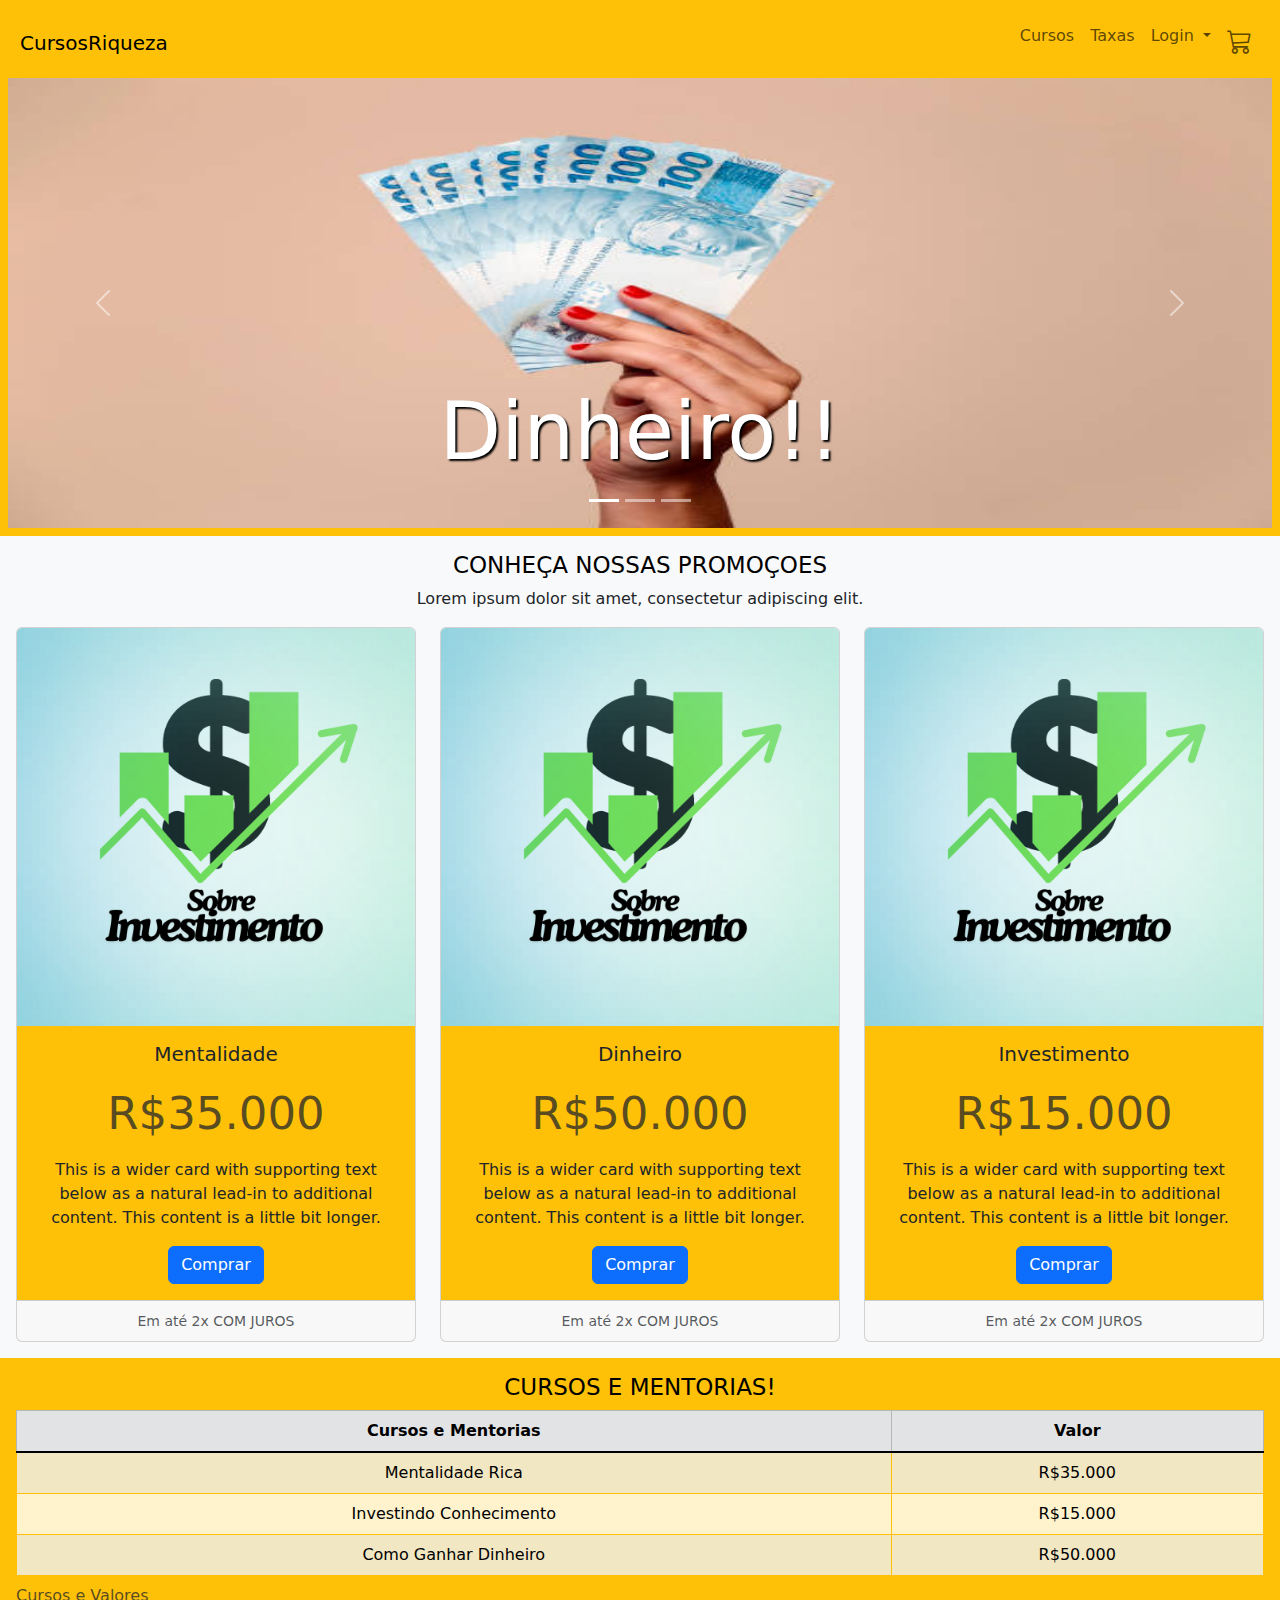
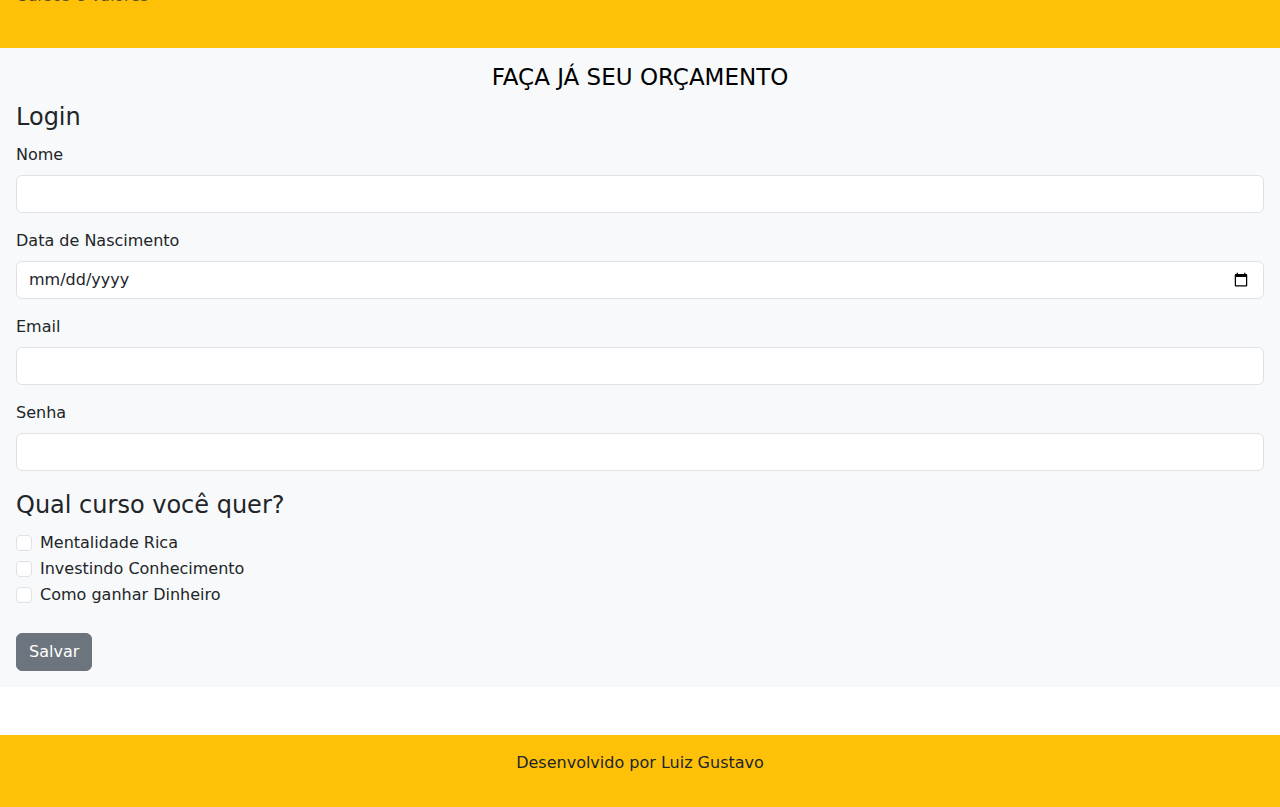
<file: index.html>
<!DOCTYPE html>
<html lang="pt-BR">
<head>
    <link href="https://cdn.jsdelivr.net/npm/bootstrap@5.3.3/dist/css/bootstrap.min.css" rel="stylesheet" integrity="sha384-QWTKZyjpPEjISv5WaRU9OFeRpok6YctnYmDr5pNlyT2bRjXh0JMhjY6hW+ALEwIH" crossorigin="anonymous">
    <link rel="stylesheet" href="style.css">
    <link rel="stylesheet" href="https://cdn.jsdelivr.net/npm/bootstrap-icons@1.11.3/font/bootstrap-icons.min.css">
    <meta charset="UTF-8">
    <meta name="viewport" content="width=device-width, initial-scale=1.0">
    <title>Viagem</title>
</head>
<body>
    <header class="container-fluid bg-warning p-2 text-center">
        <nav class="navbar navbar-expand-lg bg-warning">
            <div class="container-fluid">
              <a class="navbar-brand" href="#">CursosRiqueza</a>
              <button class="navbar-toggler" type="button" data-bs-toggle="collapse" data-bs-target="#navbarSupportedContent" aria-controls="navbarSupportedContent" aria-expanded="false" aria-label="Toggle navigation">
                <span class="navbar-toggler-icon"></span>
              </button>
              <div class="collapse navbar-collapse justify-content-end" id="navbarSupportedContent">
                <ul class="navbar-nav">
                  <li class="nav-item">
                    <a class="nav-link" aria-current="page" href="#">Cursos</a>
                  </li>
                  <li class="nav-item">
                    <a class="nav-link" href="#">Taxas</a>
                  </li>
                  <li class="nav-item dropdown">
                    <a class="nav-link dropdown-toggle" href="#" role="button" data-bs-toggle="dropdown" aria-expanded="false">
                      Login
                    </a>
                    <ul class="dropdown-menu">
                      <li><a class="dropdown-item" href="#">Action</a></li>
                      <li><a class="dropdown-item" href="#">Another action</a></li>
                      <li><hr class="dropdown-divider"></li>
                      <li><a class="dropdown-item" href="#">Something else here</a></li>
                    </ul>
                  </li>
                  <li>
                    <a class="nav-link" href="#"><i class="bi bi-cart3"></i></a>
                  </li>
                </ul>
              </div>
            </div>
          </nav>
    <div id="carouselExampleCaptions" class="carousel slide">
            <div class="carousel-indicators">
              <button type="button" data-bs-target="#carouselExampleCaptions" data-bs-slide-to="0" class="active" aria-current="true" aria-label="Slide 1"></button>
              <button type="button" data-bs-target="#carouselExampleCaptions" data-bs-slide-to="1" aria-label="Slide 2"></button>
              <button type="button" data-bs-target="#carouselExampleCaptions" data-bs-slide-to="2" aria-label="Slide 3"></button>
            </div>
            <div class="carousel-inner">
              <div class="carousel-item active">
                <img src="img/carousel/dinheiro1.jpg" class="d-block w-100" alt="..." height="450px">
                <div class="carousel-caption d-none d-md-block">
                  <h5>Dinheiro!!</h5>
                </div>
              </div>
              <div class="carousel-item">
                <img src="img/carousel/dinheiro2.jpg" class="d-block w-100" alt="..." height="450px">
                <div class="carousel-caption d-none d-md-block">
                  <h5>Mais Dinheiro!!</h5>
                </div>
              </div>
              <div class="carousel-item">
                <img src="img/carousel/dinheiro3.jpg" class="d-block w-100" alt="..." height="450px">
                <div class="carousel-caption d-none d-md-block">
                  <h5>Muito Mais Dinheiro!!</h5>
                </div>
              </div>
            </div>
            <button class="carousel-control-prev" type="button" data-bs-target="#carouselExampleCaptions" data-bs-slide="prev">
              <span class="carousel-control-prev-icon" aria-hidden="true"></span>
              <span class="visually-hidden">Previous</span>
            </button>
            <button class="carousel-control-next" type="button" data-bs-target="#carouselExampleCaptions" data-bs-slide="next">
                <span class="carousel-control-next-icon" aria-hidden="true"></span>
              <span class="visually-hidden">Next</span>
            </button>
          </div>
    </header>
    <section class="container-fluid bg-light text-center p-3">
        <h2>Conheça nossas promoçoes</h2>
    <p>
        Lorem ipsum dolor sit amet, consectetur adipiscing elit. 
    </p>

<div class="row row-cols-1 row-cols-md-3 g-4">
        <div class="col">
          <div class="card h-100">
            <img src="img/Sobre.png" class="card-img-top" alt="...">
            <div class="card-body bg-warning">
              <h5 class="card-title">Mentalidade</h5>
              <h1 class="card-subtitle text-muted">R$35.000</h1>
              <p class="card-text">This is a wider card with supporting text below as a natural lead-in to additional content. This content is a little bit longer.</p>
              <a href="#" class="btn btn-primary" data-bs-toggle="modal" data-bs-target="#exampleModal" > Comprar</a>
            </div>
            <div class="card-footer">
              <small class="text-body-secondary">Em até 2x COM JUROS</small>
            </div>
          </div>
        </div>
        <div class="col">
          <div class="card h-100">
            <img src="img/Sobre.png" class="card-img-top" alt="...">
            <div class="card-body bg-warning" >
              <h5 class="card-title">Dinheiro</h5>
              <h1 class="card-subtitle text-muted">R$50.000</h1>
              <p class="card-text">This is a wider card with supporting text below as a natural lead-in to additional content. This content is a little bit longer.</p>
              <a href="#" class="btn btn-primary" data-bs-toggle="modal" data-bs-target="#exampleModal">Comprar</a>   
            </div>
            <div class="card-footer">
              <small class="text-body-secondary">Em até 2x COM JUROS</small>
            </div>
          </div>
        </div>
        <div class="col">
          <div class="card h-100">
            <img src="img/Sobre.png" class="card-img-top" alt="...">
            <div class="card-body bg-warning">
              <h5 class="card-title">Investimento</h5>
              <h1 class="card-subtitle text-muted">R$15.000</h1>
              <p class="card-text">This is a wider card with supporting text below as a natural lead-in to additional content. This content is a little bit longer.</p>
              <a href="#" class="btn btn-primary" data-bs-toggle="modal" data-bs-target="#exampleModal" >Comprar</a>
            </div>
            <div class="card-footer">
              <small class="text-body-secondary">Em até 2x COM JUROS</small>
            </div>
          </div>
        </div>
      </div>
  
    </section>
    <section class="container-fluid bg-warning text-center p-3">
        <h2>Cursos e Mentorias!</h2>
        <table class=" table table-warning table-striped table-hover table-bordered border-warning" >
            <caption>Cursos e Valores</caption>
            <thead class="table-secondary">
            <tr>
                <th>Cursos e Mentorias</th>
                <th>Valor</th>
            </tr>
            </thead>
            <tbody class="table-group-divider">
            <tr>
                <td>Mentalidade Rica</td>
                <td>R$35.000</td>
            </tr>
            <tr>
                <td>Investindo Conhecimento</td>
                <td>R$15.000</td>
            </tr>
            <tr>
                <td>Como Ganhar Dinheiro</td>
                <td>R$50.000</td>
            </tr>
            </tbody>
           
        </table>
    </section>
    <section class="container-fluid bg-light p-3">
        <h2 class="text-center">Faça já seu orçamento</h2>
    <form method="GET" action="">
        <fieldset>
            <legend>Login</legend>
            <div class="mb-3">
                <label class="form-label" for="nome">Nome</label>
                <input type="text" class="form-control" name="nome" id="nome">
            </div>
           
            <div class="mb-3">
                <label class="form-label" for="dataNascimento">Data de Nascimento</label>
                <input type= "date" class="form-control" name="dataNascimento" id="dataNascimento">
            </div>
            
            <div class="mb-3">
                <label class="form-label" for="email">Email</label>
                <input type="email" class="form-control" required name="email" id="email">
            </div>
            
            <div class="mb-3">
                <label class="form-label" for="senha">Senha</label>
                <input type="password" class="form-control"required name="senha" id="senha">
            </div>
            
        </fieldset>
        <fieldset>
            <legend>Qual curso você quer?</legend>
            <br>
            <div class="form-check">
                <input type="checkbox" class="form-check-input" name="mentalidadeRica" value="mentalidadeRica" id="mentalidadeRica">
                <label class="form-check-label" for="mentalidadeRica">
                    Mentalidade Rica
                </label>
            </div>
            <div class="form-check">
                <input type="checkbox" class="form-check-input" name="investindoConhecimento" value="investindoConhecimento" id="investindoConhecimento">
                <label class="form-check-label" for="investindoConhecimento">
                    Investindo Conhecimento
                </label>
            </div>
            <div class="form-check">
                <input type="checkbox" class="form-check-input" name="investindoConhecimento" value="investindoConhecimento" id="investindoConhecimento">
                <label class="form-check-label" for="investindoConhecimento">
                    Como ganhar Dinheiro
                </label>
            </div>
        </fieldset>
        <br>
        <button class="btn btn-secondary">Salvar</button>
    </form>
    </section>
    <br><br>
    <footer class="container-fluid bg-warning text-center p-3">
        <P>Desenvolvido por Luiz Gustavo</P>
    </footer>
    <script src="https://cdn.jsdelivr.net/npm/bootstrap@5.3.3/dist/js/bootstrap.bundle.min.js" integrity="sha384-YvpcrYf0tY3lHB60NNkmXc5s9fDVZLESaAA55NDzOxhy9GkcIdslK1eN7N6jIeHz" crossorigin="anonymous"></script>
</body>

  <!-- Modal -->
  <div class="modal fade" id="exampleModal" tabindex="-1" aria-labelledby="exampleModalLabel" aria-hidden="true">
    <div class="modal-dialog">
      <div class="modal-content">
        <div class="modal-header">
          <h1 class="modal-title fs-5" id="exampleModalLabel">Suas Compras</h1>
          <button type="button" class="btn-close" data-bs-dismiss="modal" aria-label="Close"></button>
        </div>
        <div class="modal-body">
          Item Adicionado ao carrinho!
        </div>
        <div class="modal-footer">
          <button type="button" class="btn btn-primary" data-bs-dismiss="modal">Continuar Comprando</button>
          <a href="checkout.html" type="button" class="btn btn-success">Finalizar a compra</a>
        </div>
      </div>
    </div>
  </div>
</html>
</file>
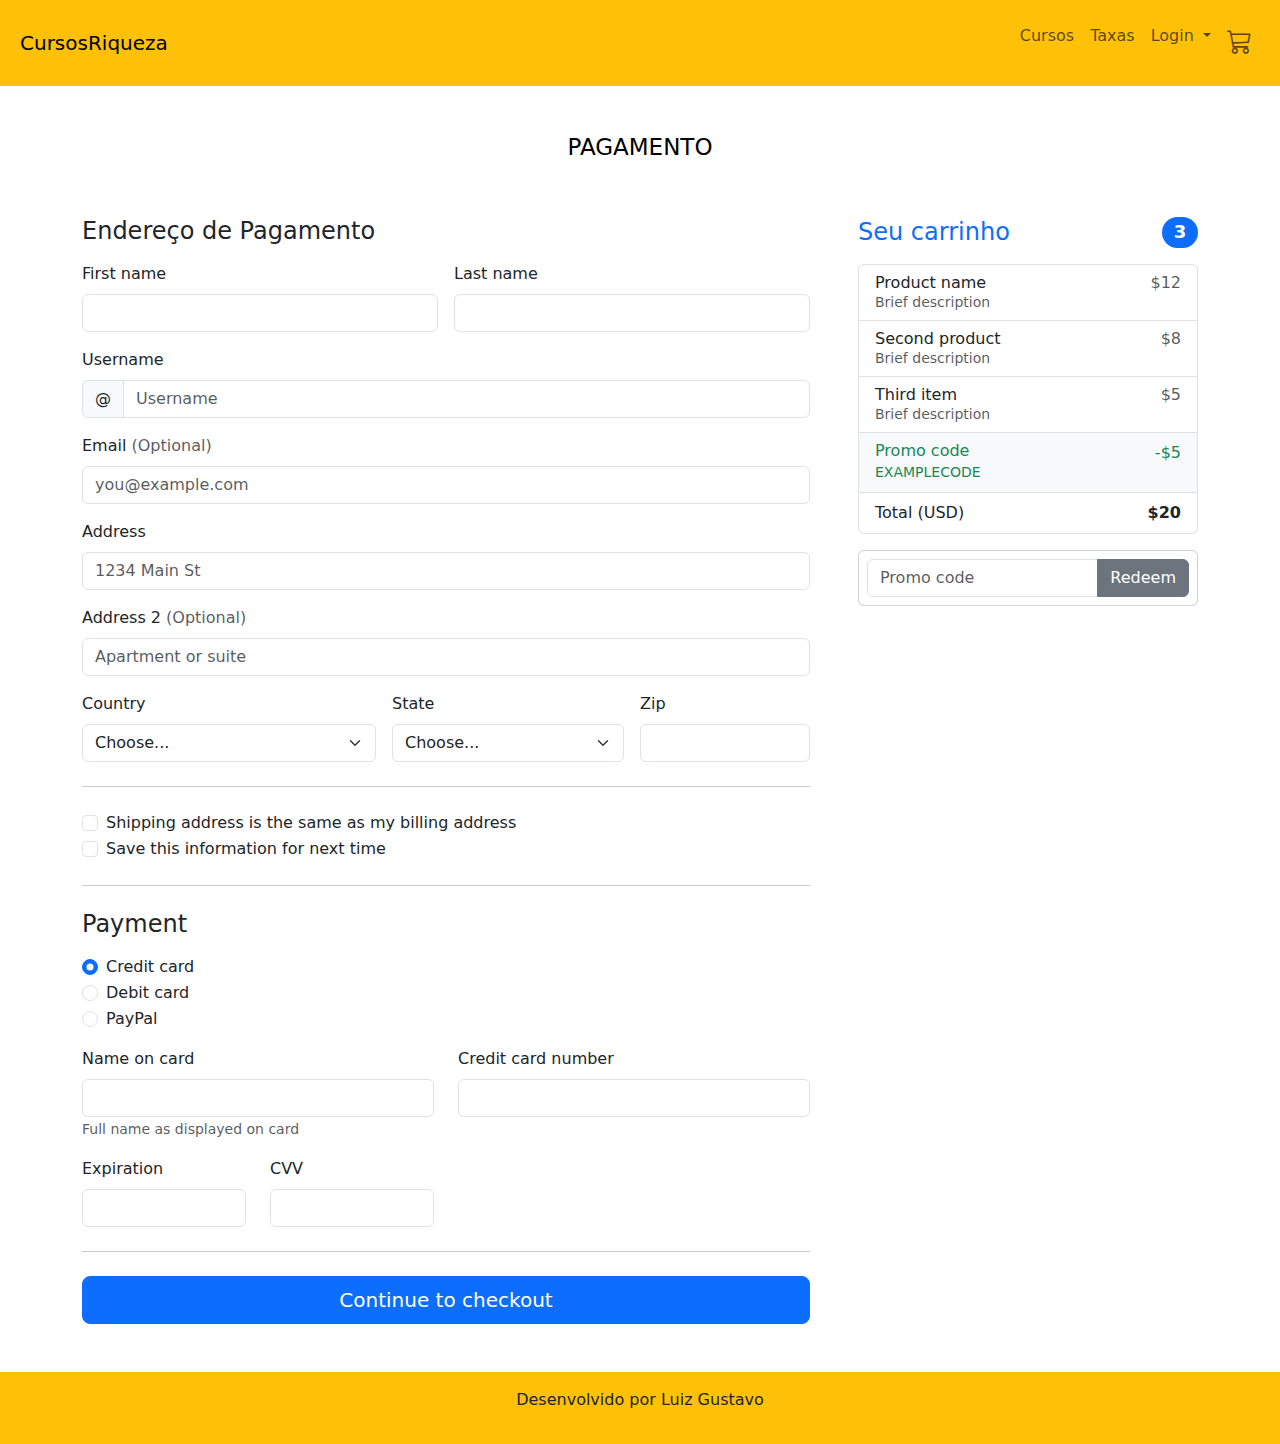
<file: checkout.html>
<!DOCTYPE html>
<html lang="pt-BR">
<head>
    <link href="https://cdn.jsdelivr.net/npm/bootstrap@5.3.3/dist/css/bootstrap.min.css" rel="stylesheet" integrity="sha384-QWTKZyjpPEjISv5WaRU9OFeRpok6YctnYmDr5pNlyT2bRjXh0JMhjY6hW+ALEwIH" crossorigin="anonymous">
    <link rel="stylesheet" href="style.css">
    <link rel="stylesheet" href="https://cdn.jsdelivr.net/npm/bootstrap-icons@1.11.3/font/bootstrap-icons.min.css">
    <meta charset="UTF-8">
    <meta name="viewport" content="width=device-width, initial-scale=1.0">
    <title>Viagem</title>
</head>
<body>
    <header class="container-fluid bg-warning p-2 text-center">
        <nav class="navbar navbar-expand-lg bg-warning">
            <div class="container-fluid">
              <a class="navbar-brand" href="#">CursosRiqueza</a>
              <button class="navbar-toggler" type="button" data-bs-toggle="collapse" data-bs-target="#navbarSupportedContent" aria-controls="navbarSupportedContent" aria-expanded="false" aria-label="Toggle navigation">
                <span class="navbar-toggler-icon"></span>
              </button>
              <div class="collapse navbar-collapse justify-content-end" id="navbarSupportedContent">
                <ul class="navbar-nav">
                  <li class="nav-item">
                    <a class="nav-link" aria-current="page" href="#">Cursos</a>
                  </li>
                  <li class="nav-item">
                    <a class="nav-link" href="#">Taxas</a>
                  </li>
                  <li class="nav-item dropdown">
                    <a class="nav-link dropdown-toggle" href="#" role="button" data-bs-toggle="dropdown" aria-expanded="false">
                      Login
                    </a>
                    <ul class="dropdown-menu">
                      <li><a class="dropdown-item" href="#">Action</a></li>
                      <li><a class="dropdown-item" href="#">Another action</a></li>
                      <li><hr class="dropdown-divider"></li>
                      <li><a class="dropdown-item" href="#">Something else here</a></li>
                    </ul>
                  </li>
                  <li>
                    <a class="nav-link" href="#"><i class="bi bi-cart3"></i></a>
                  </li>
                </ul>
              </div>
            </div>
          </nav>
    </header>

<main class="container">
        <div class="py-5 text-center">
          <h2>Pagamento</h2>
        </div>
    
        <div class="row g-5">
          <div class="col-md-5 col-lg-4 order-md-last">
            <h4 class="d-flex justify-content-between align-items-center mb-3">
              <span class="text-primary">Seu carrinho</span>
              <span class="badge bg-primary rounded-pill">3</span>
            </h4>
            <ul class="list-group mb-3">
              <li class="list-group-item d-flex justify-content-between lh-sm">
                <div>
                  <h6 class="my-0">Product name</h6>
                  <small class="text-body-secondary">Brief description</small>
                </div>
                <span class="text-body-secondary">$12</span>
              </li>
              <li class="list-group-item d-flex justify-content-between lh-sm">
                <div>
                  <h6 class="my-0">Second product</h6>
                  <small class="text-body-secondary">Brief description</small>
                </div>
                <span class="text-body-secondary">$8</span>
              </li>
              <li class="list-group-item d-flex justify-content-between lh-sm">
                <div>
                  <h6 class="my-0">Third item</h6>
                  <small class="text-body-secondary">Brief description</small>
                </div>
                <span class="text-body-secondary">$5</span>
              </li>
              <li class="list-group-item d-flex justify-content-between bg-body-tertiary">
                <div class="text-success">
                  <h6 class="my-0">Promo code</h6>
                  <small>EXAMPLECODE</small>
                </div>
                <span class="text-success">-$5</span>
              </li>
              <li class="list-group-item d-flex justify-content-between">
                <span>Total (USD)</span>
                <strong>$20</strong>
              </li>
            </ul>
    
            <form class="card p-2">
              <div class="input-group">
                <input type="text" class="form-control" placeholder="Promo code">
                <button type="submit" class="btn btn-secondary">Redeem</button>
              </div>
            </form>
          </div>
          <div class="col-md-7 col-lg-8">
            <h4 class="mb-3">Endereço de Pagamento</h4>
            <form class="needs-validation" novalidate>
              <div class="row g-3">
                <div class="col-sm-6">
                  <label for="firstName" class="form-label">First name</label>
                  <input type="text" class="form-control" id="firstName" placeholder="" value="" required>
                  <div class="invalid-feedback">
                    Valid first name is required.
                  </div>
                </div>
    
                <div class="col-sm-6">
                  <label for="lastName" class="form-label">Last name</label>
                  <input type="text" class="form-control" id="lastName" placeholder="" value="" required>
                  <div class="invalid-feedback">
                    Valid last name is required.
                  </div>
                </div>
    
                <div class="col-12">
                  <label for="username" class="form-label">Username</label>
                  <div class="input-group has-validation">
                    <span class="input-group-text">@</span>
                    <input type="text" class="form-control" id="username" placeholder="Username" required>
                  <div class="invalid-feedback">
                      Your username is required.
                    </div>
                  </div>
                </div>
    
                <div class="col-12">
                  <label for="email" class="form-label">Email <span class="text-body-secondary">(Optional)</span></label>
                  <input type="email" class="form-control" id="email" placeholder="you@example.com">
                  <div class="invalid-feedback">
                    Please enter a valid email address for shipping updates.
                  </div>
                </div>
    
                <div class="col-12">
                  <label for="address" class="form-label">Address</label>
                  <input type="text" class="form-control" id="address" placeholder="1234 Main St" required>
                  <div class="invalid-feedback">
                    Please enter your shipping address.
                  </div>
                </div>
    
                <div class="col-12">
                  <label for="address2" class="form-label">Address 2 <span class="text-body-secondary">(Optional)</span></label>
                  <input type="text" class="form-control" id="address2" placeholder="Apartment or suite">
                </div>
    
                <div class="col-md-5">
                  <label for="country" class="form-label">Country</label>
                  <select class="form-select" id="country" required>
                    <option value="">Choose...</option>
                    <option>United States</option>
                  </select>
                  <div class="invalid-feedback">
                    Please select a valid country.
                  </div>
                </div>
    
                <div class="col-md-4">
                  <label for="state" class="form-label">State</label>
                  <select class="form-select" id="state" required>
                    <option value="">Choose...</option>
                    <option>California</option>
                  </select>
                  <div class="invalid-feedback">
                    Please provide a valid state.
                  </div>
                </div>
    
                <div class="col-md-3">
                  <label for="zip" class="form-label">Zip</label>
                  <input type="text" class="form-control" id="zip" placeholder="" required>
                  <div class="invalid-feedback">
                    Zip code required.
                  </div>
                </div>
              </div>
    
              <hr class="my-4">
    
              <div class="form-check">
                <input type="checkbox" class="form-check-input" id="same-address">
                <label class="form-check-label" for="same-address">Shipping address is the same as my billing address</label>
              </div>
    
              <div class="form-check">
                <input type="checkbox" class="form-check-input" id="save-info">
                <label class="form-check-label" for="save-info">Save this information for next time</label>
              </div>
    
              <hr class="my-4">
    
              <h4 class="mb-3">Payment</h4>
    
              <div class="my-3">
                <div class="form-check">
                  <input id="credit" name="paymentMethod" type="radio" class="form-check-input" checked required>
                  <label class="form-check-label" for="credit">Credit card</label>
                </div>
                <div class="form-check">
                  <input id="debit" name="paymentMethod" type="radio" class="form-check-input" required>
                  <label class="form-check-label" for="debit">Debit card</label>
                </div>
                <div class="form-check">
                  <input id="paypal" name="paymentMethod" type="radio" class="form-check-input" required>
                  <label class="form-check-label" for="paypal">PayPal</label>
                </div>
              </div>
    
              <div class="row gy-3">
                <div class="col-md-6">
                  <label for="cc-name" class="form-label">Name on card</label>
                  <input type="text" class="form-control" id="cc-name" placeholder="" required>
                  <small class="text-body-secondary">Full name as displayed on card</small>
                  <div class="invalid-feedback">
                    Name on card is required
                  </div>
                </div>
    
                <div class="col-md-6">
                  <label for="cc-number" class="form-label">Credit card number</label>
                  <input type="text" class="form-control" id="cc-number" placeholder="" required>
                  <div class="invalid-feedback">
                    Credit card number is required
                  </div>
                </div>
    
                <div class="col-md-3">
                  <label for="cc-expiration" class="form-label">Expiration</label>
                  <input type="text" class="form-control" id="cc-expiration" placeholder="" required>
                  <div class="invalid-feedback">
                    Expiration date required
                  </div>
                </div>
    
                <div class="col-md-3">
                  <label for="cc-cvv" class="form-label">CVV</label>
                  <input type="text" class="form-control" id="cc-cvv" placeholder="" required>
                  <div class="invalid-feedback">
                    Security code required
                  </div>
                </div>
              </div>
    
              <hr class="my-4">
    
              <button class="w-100 btn btn-primary btn-lg" type="submit">Continue to checkout</button>
            </form>
          </div>
        </div>
      </main>
<br><br>
    <footer class="container-fluid bg-warning text-center p-3">
            <P>Desenvolvido por Luiz Gustavo</P>
    </footer>
        <script src="https://cdn.jsdelivr.net/npm/bootstrap@5.3.3/dist/js/bootstrap.bundle.min.js" integrity="sha384-YvpcrYf0tY3lHB60NNkmXc5s9fDVZLESaAA55NDzOxhy9GkcIdslK1eN7N6jIeHz" crossorigin="anonymous"></script>
</body>
    
      <!-- Modal -->
      <div class="modal fade" id="exampleModal" tabindex="-1" aria-labelledby="exampleModalLabel" aria-hidden="true">
        <div class="modal-dialog">
          <div class="modal-content">
            <div class="modal-header">
              <h1 class="modal-title fs-5" id="exampleModalLabel">Suas Compras</h1>
              <button type="button" class="btn-close" data-bs-dismiss="modal" aria-label="Close"></button>
            </div>
            <div class="modal-body">
              Item Adicionado ao carrinho!
            </div>
            <div class="modal-footer">
              <button type="button" class="btn btn-primary" data-bs-dismiss="modal">Continuar Comprando</button>
              <button href="checkout.html" type="button" class="btn btn-success">Finalizar a compra</button>
            </div>
          </div>
        </div>
      </div>
    </html>
</file>
<file: style.css>
h1{
    font-size: 63px;
    color: rgb(255, 255, 255);
    padding: 17px;
    text-align: center;
}

h2{
    font-size:23px;
    text-transform: uppercase;
    color:black;
}

.carousel-caption h5{
    font-size: 80px;
    color: white;
    text-shadow: 2px 2px 2px black;
}

.card-subtitle {
    font-size: 45px;
}

.modal-title {
    color: black;
}

.bi {
    font-size: 25px;
}
</file>
